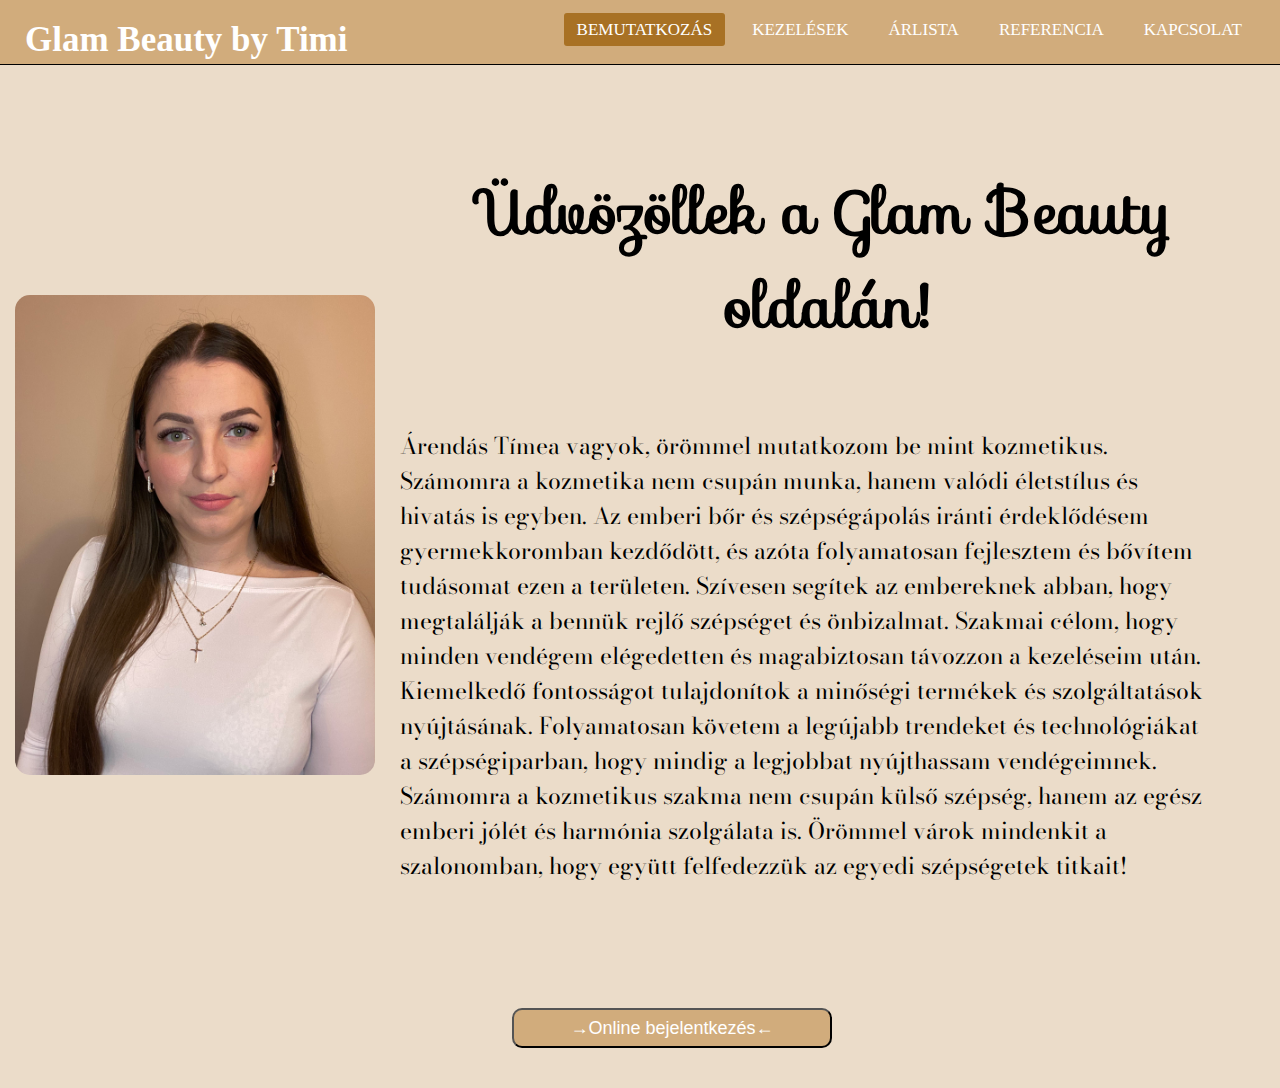
<file: index.html>
<!DOCTYPE html>
<html lang="hu">
    <head>
        <title>Glam Beauty by Timi</title>
        <meta charset="UTF-8">
        <meta name="describtion" content="Glam Beauty by Timi weboldal">
        <meta name="viewport" content="width=device-width, initial-scale=1">
        <meta name="keywords" content="html, kozmetika, árlista, glambeauty, salonic">
        <meta name="author" content="Tari Tibor">
        <link href="./css/stilus.css" rel="stylesheet">
        <link rel="icon" type="image/jpg" href="./kepek/logo.jpg">
        <link rel="stylesheet" href="https://cdnjs.cloudflare.com/ajax/libs/font-awesome/5.15.3/css/all.min.css">
        <link href='https://fonts.googleapis.com/css?family=Sofia' rel='stylesheet'>
        <link href='https://fonts.googleapis.com/css?family=Bodoni Moda' rel='stylesheet'>
    </head>
    
    <body>
        <nav>
            <input type="checkbox" id="check">
            <label for="check" class="checkbtn">
                <i class="fas fa-bars"></i>
            </label>
            <label class="logo">Glam Beauty by Timi</label>
            <ul>
                <li><a class="active" href="index.html">Bemutatkozás</a></li>
                <li><a href="kezelesek.html">Kezelések</a></li>
                <li><a href="arlista.html">Árlista</a></li>
                <li><a href="referencia.html">Referencia</a></li>                
                <li><a href="kapcsolat.html">Kapcsolat</a></li>                
            </ul>
        </nav>
            <main>
                <div class="keret">
                    <div class="kep">
                        <img src="./kepek/Timi1.jpg" rel="Timi">
                    </div>
                    <div class="szoveg">
                        <h1>Üdvözöllek a Glam Beauty oldalán!</h1>
                        <p>
                            Árendás Tímea vagyok, örömmel mutatkozom be mint kozmetikus. 
                            Számomra a kozmetika nem csupán munka, hanem valódi életstílus és hivatás is egyben. 
                            Az emberi bőr és szépségápolás iránti érdeklődésem gyermekkoromban kezdődött, és azóta folyamatosan fejlesztem és bővítem tudásomat ezen
                            a területen. Szívesen segítek az embereknek abban, hogy megtalálják a bennük rejlő szépséget és önbizalmat. Szakmai
                            célom, hogy minden vendégem elégedetten és magabiztosan távozzon a kezeléseim után. Kiemelkedő fontosságot tulajdonítok
                            a minőségi termékek és szolgáltatások nyújtásának. 
                            Folyamatosan követem a legújabb trendeket és technológiákat a szépségiparban, hogy mindig a legjobbat nyújthassam vendégeimnek. Számomra a kozmetikus szakma nem csupán külső szépség,
                            hanem az egész emberi jólét és harmónia szolgálata is. Örömmel várok mindenkit a szalonomban, hogy együtt felfedezzük az
                            egyedi szépségetek titkait!
                        </p>
                    </div>
                </div> 
                <form action="https://glambeauty.salonic.hu" target="_blank">
                    <button type="submit">&rarr;Online bejelentkezés&larr;</button>
                </form>        
            </main>
    </body>
</html>
</file>
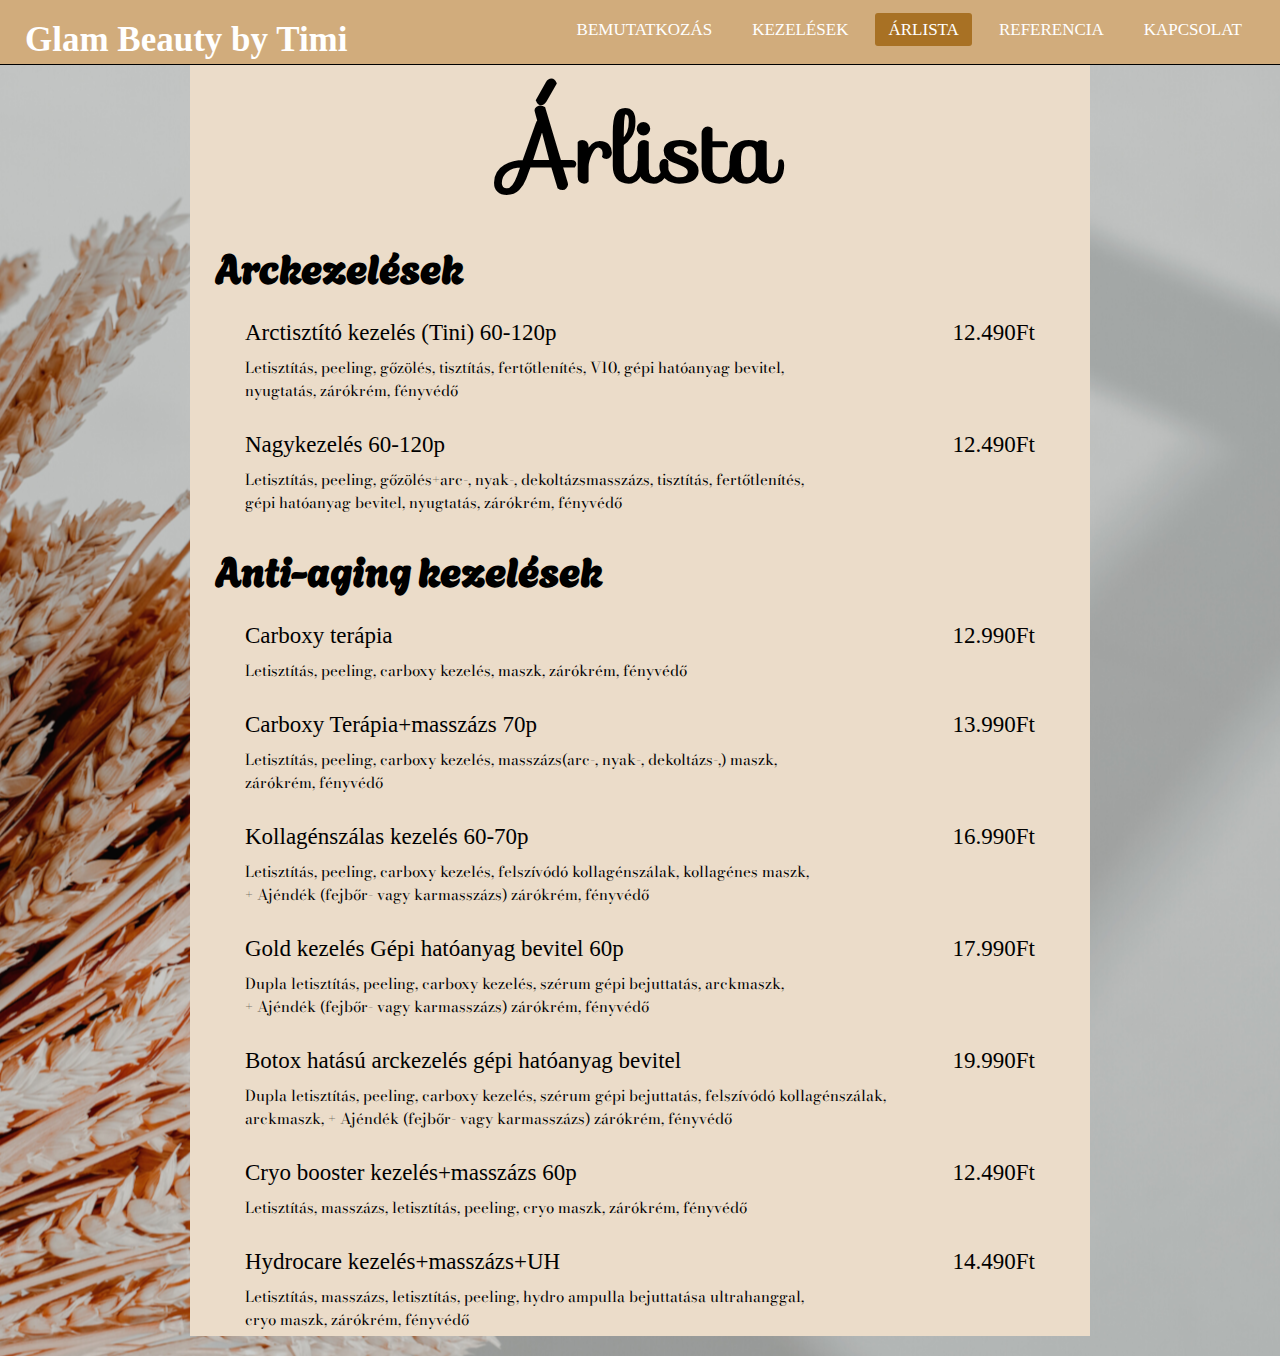
<file: arlista.html>
<!DOCTYPE html>
<html lang="hu">

<head>
    <title>Árlista</title>
    <meta charset="UTF-8">
    <meta name="describtion" content="Glam Beauty by Timi weboldal">
    <meta name="viewport" content="width=device-width, initial-scale=1">
    <meta name="keywords" content="html, kozmetika, árlista, glambeauty, salonic">
    <meta name="author" content="Tari Tibor">
    <link rel="icon" type="image/jpg" href="./kepek/logo.jpg">
    <link rel="stylesheet" href="https://cdnjs.cloudflare.com/ajax/libs/font-awesome/5.15.3/css/all.min.css">
    <link href="./css/stilus3.css" rel="stylesheet">
    <link href='https://fonts.googleapis.com/css?family=Sofia' rel='stylesheet'>
    <link href='https://fonts.googleapis.com/css?family=Agbalumo' rel='stylesheet'>
    <link href='https://fonts.googleapis.com/css?family=Bodoni Moda' rel='stylesheet'>
</head>

<body>
    <nav>
        <input type="checkbox" id="check">
        <label for="check" class="checkbtn">
            <i class="fas fa-bars"></i>
        </label>
        <label class="logo">Glam Beauty by Timi</label>
        <ul>
            <li><a href="index.html">Bemutatkozás</a></li>
            <li><a href="kezelesek.html">Kezelések</a></li>
            <li><a class="active" href="arlista.html">Árlista</a></li>
            <li><a href="referencia.html">Referencia</a></li>
            <li><a href="kapcsolat.html">Kapcsolat</a></li>
        </ul>
    </nav>
    <div id="keret">
        <h1>Árlista</h1>
        <h2>Arckezelések</h2>
        <table>
            <tr>
                <td class="kezeles">Arctisztító kezelés (Tini) 60-120p</td>
                <td class="ar">12.490Ft</td>
            </tr>
            <tr>
                <td class="leirat">Letisztítás, peeling, gőzölés, tisztítás, fertőtlenítés, V10, gépi hatóanyag bevitel, 
                    <br>nyugtatás, zárókrém, fényvédő</td>
            </tr>
        </table>

        <table>
            <tr>
                <td class="kezeles">Nagykezelés 60-120p</td>
                <td class="ar">12.490Ft</td>
            </tr>
            <tr>
                <td class="leirat">Letisztítás, peeling, gőzölés+arc-, nyak-, dekoltázsmasszázs, tisztítás, fertőtlenítés,
                    <br> gépi hatóanyag bevitel,
                    nyugtatás, zárókrém, fényvédő</td>
            </tr>
        </table>
        <h2>Anti-aging kezelések</h2>
        <table>
            <tr>
                <td class="kezeles">Carboxy terápia</td>
                <td class="ar">12.990Ft</td>
            </tr>
            <tr>
                <td class="leirat">Letisztítás, peeling, carboxy kezelés, maszk, zárókrém, fényvédő</td>
            </tr>
        </table>

        <table>
            <tr>
                <td class="kezeles">Carboxy Terápia+masszázs 70p</td>
                <td class="ar">13.990Ft</td>
            </tr>
            <tr>
                <td class="leirat">Letisztítás, peeling, carboxy kezelés, masszázs(arc-, nyak-, dekoltázs-,) maszk, 
                    <br>zárókrém, fényvédő</td>
            </tr>
        </table>

        <table>
            <tr>
                <td class="kezeles">Kollagénszálas kezelés 60-70p</td>
                <td class="ar">16.990Ft</td>
            </tr>
            <tr>
                <td class="leirat">Letisztítás, peeling, carboxy kezelés, felszívódó kollagénszálak, kollagénes maszk,<br> + Ajéndék (fejbőr- vagy karmasszázs) zárókrém, fényvédő
                </td>
            </tr>
        </table>

        <table>
            <tr>
                <td class="kezeles">Gold kezelés Gépi hatóanyag bevitel 60p</td>
                <td class="ar">17.990Ft</td>
            </tr>
            <tr>
                <td class="leirat">Dupla letisztítás, peeling, carboxy kezelés, szérum gépi bejuttatás, arckmaszk,
                    <br>+ Ajéndék (fejbőr- vagy karmasszázs) zárókrém, fényvédő
                </td>
            </tr>
        </table>

        <table>
            <tr>
                <td class="kezeles">Botox hatású arckezelés gépi hatóanyag bevitel</td>
                <td class="ar">19.990Ft</td>
            </tr>
            <tr>
                <td class="leirat">Dupla letisztítás, peeling, carboxy kezelés, szérum gépi bejuttatás, felszívódó kollagénszálak,
                    <br>arckmaszk, + Ajéndék (fejbőr- vagy karmasszázs) zárókrém, fényvédő
                </td>
            </tr>
        </table>

        <table>
            <tr>
                <td class="kezeles">Cryo booster kezelés+masszázs 60p</td>
                <td class="ar">12.490Ft</td>
            </tr>
            <tr>
                <td class="leirat">Letisztítás, masszázs, letisztítás, peeling, cryo maszk, zárókrém, fényvédő
                </td>
            </tr>
        </table>

        <table>
            <tr>
                <td class="kezeles">Hydrocare kezelés+masszázs+UH</td>
                <td class="ar">14.490Ft</td>
            </tr>
            <tr>
                <td class="leirat">Letisztítás, masszázs, letisztítás, peeling, hydro ampulla bejuttatása ultrahanggal,
                    <br>cryo maszk, zárókrém, fényvédő
                </td>
            </tr>
        </table>
    </div>
</body>

</html>
</file>
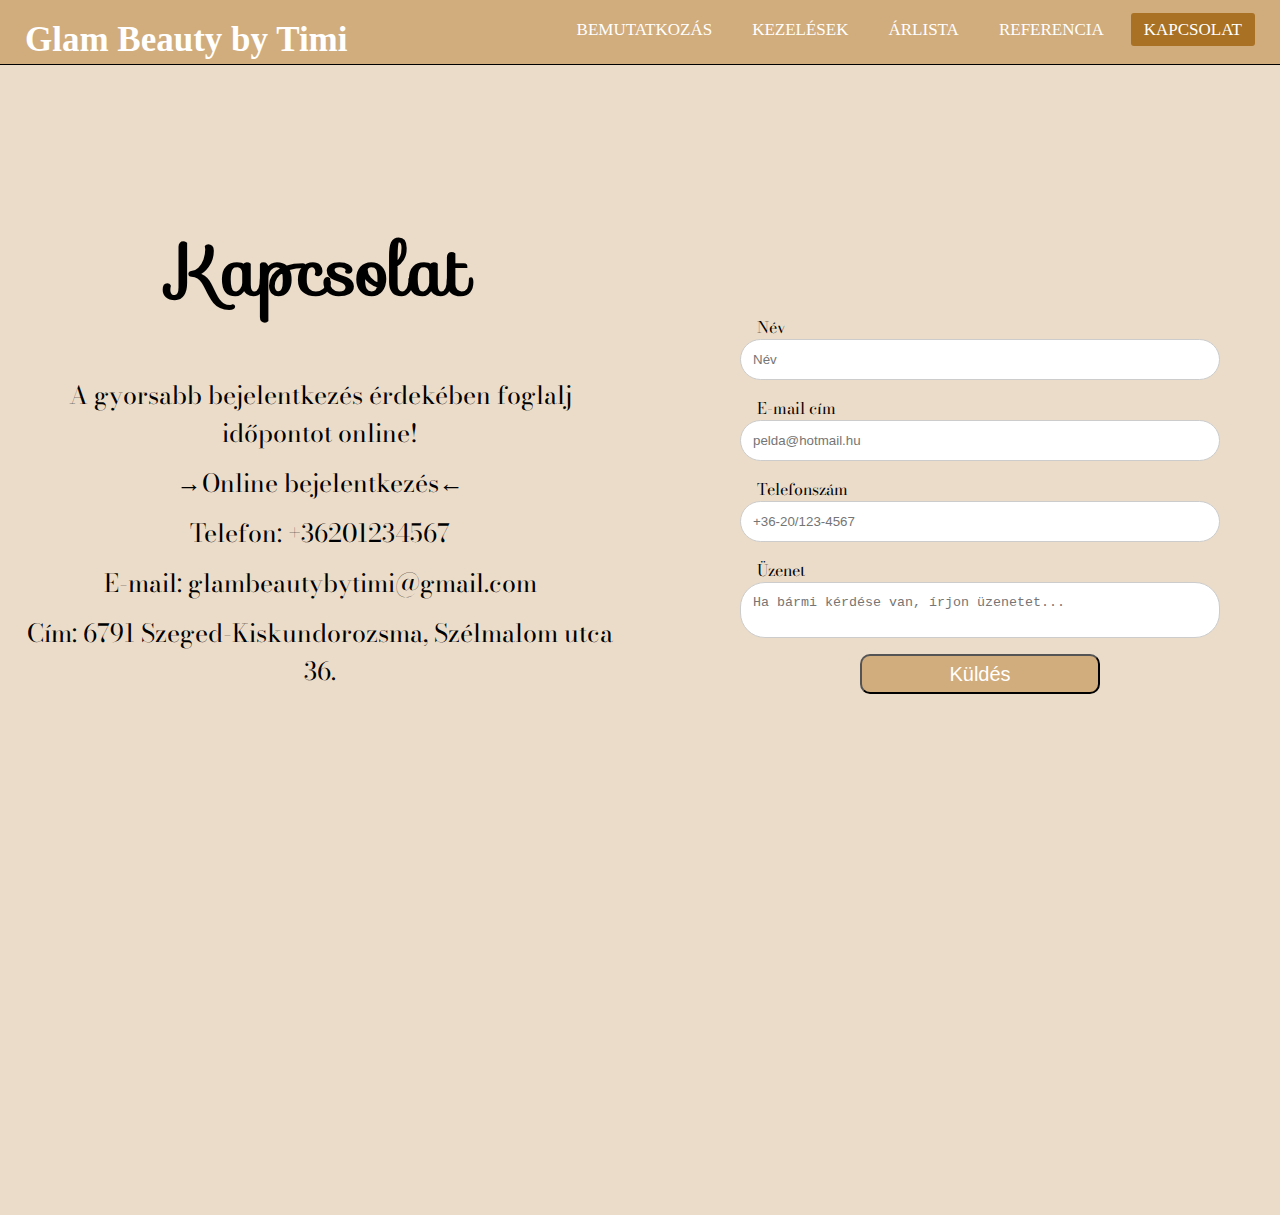
<file: kapcsolat.html>
<!DOCTYPE html>
<html lang="hu">
    <head>
        <title>Kaplcsolat</title>
        <meta charset="UTF-8">
        <meta name="describtion" content="Glam Beauty by Timi weboldal">
        <meta name="viewport" content="width=device-width, initial-scale=1">
        <meta name="keywords" content="html, kozmetika, árlista, glambeauty, salonic">
        <meta name="author" content="Tari Tibor">
        <link href="./css/stilus5.css" rel="stylesheet">
        <link rel="icon" type="image/jpg" href="./kepek/logo.jpg">
        <link rel="stylesheet" href="https://cdnjs.cloudflare.com/ajax/libs/font-awesome/5.15.3/css/all.min.css">
        <link href='https://fonts.googleapis.com/css?family=Sofia' rel='stylesheet'>
        <link href='https://fonts.googleapis.com/css?family=Agbalumo' rel='stylesheet'>
        <link href='https://fonts.googleapis.com/css?family=Bodoni Moda' rel='stylesheet'>
    </head>

    <body>
        <nav>
            <input type="checkbox" id="check">
            <label for="check" class="checkbtn">
                <i class="fas fa-bars"></i>
            </label>
            <label class="logo">Glam Beauty by Timi</label>
            <ul>
                <li><a href="index.html">Bemutatkozás</a></li>
                <li><a href="kezelesek.html">Kezelések</a></li>
                <li><a href="arlista.html">Árlista</a></li>
                <li><a href="referencia.html">Referencia</a></li>
                <li><a class="active" href="kapcsolat.html">Kapcsolat</a></li>
            </ul>
        </nav>
<div class="row">    
    <div class="bal col-fel">
        <h1>Kapcsolat</h1>
        <p class="bejel">A gyorsabb bejelentkezés érdekében foglalj időpontot online!</p>
        <p class="online"><a target="_blank" href="https://glambeauty.salonic.hu"> &rarr;Online bejelentkezés&larr; </a></p>
        <p>Telefon: +36201234567</p>
        <p class="mail"><a href="mailto:glambeautybytimi@gmail.com">E-mail: glambeautybytimi@gmail.com</a></p>
        <p class="cim"><a target="_blank" href="https://www.google.com/maps/place/Szeged,+Sz%C3%A9lmalom+u.+36,+6791/@46.2791164,20.0728069,17z/data=!3m1!4b1!4m6!3m5!1s0x47448768ea1c2c31:0x8e1a7a851a9cbf75!8m2!3d46.2791164!4d20.0728069!16s%2Fg%2F11l5cm7wvt?entry=ttu">Cím: 6791 Szeged-Kiskundorozsma, Szélmalom utca 36.</a></p>
        <p><iframe
            src="https://www.google.com/maps/embed?pb=!1m18!1m12!1m3!1d2757.5464849726227!2d20.072806900000003!3d46.2791164!2m3!1f0!2f0!3f0!3m2!1i1024!2i768!4f13.1!3m3!1m2!1s0x47448768ea1c2c31%3A0x8e1a7a851a9cbf75!2sSzeged%2C%20Sz%C3%A9lmalom%20u.%2036%2C%206791!5e0!3m2!1shu!2shu!4v1701202874324!5m2!1shu!2shu"
            style="border:0;" allowfullscreen="" loading="lazy"
            referrerpolicy="no-referrer-when-downgrade">
        </iframe></p>

    </div>
    <div class="jobb col-fel">
        <form action="kapcsolat.html">
            <label class="urlap" for="nev">Név</label>
            <input type="text" id="nev" name="nev" placeholder="Név">

            <label class="urlap" for="email">E-mail cím</label>
            <input type="text" id="email" name="email" placeholder="pelda@hotmail.hu">

            <label class="urlap" for="tel">Telefonszám</label>
            <input type="text" id="tel" name="tel" placeholder="+36-20/123-4567">

            <label class="urlap" for="uzenet">Üzenet</label>
            <textarea type="text" id="uzenet" name="uzenet" placeholder="Ha bármi kérdése van, írjon üzenetet..."></textarea>
            <input type="submit" value="Küldés">
        </form>
    </div>
</div>

</body>

</html>
</file>
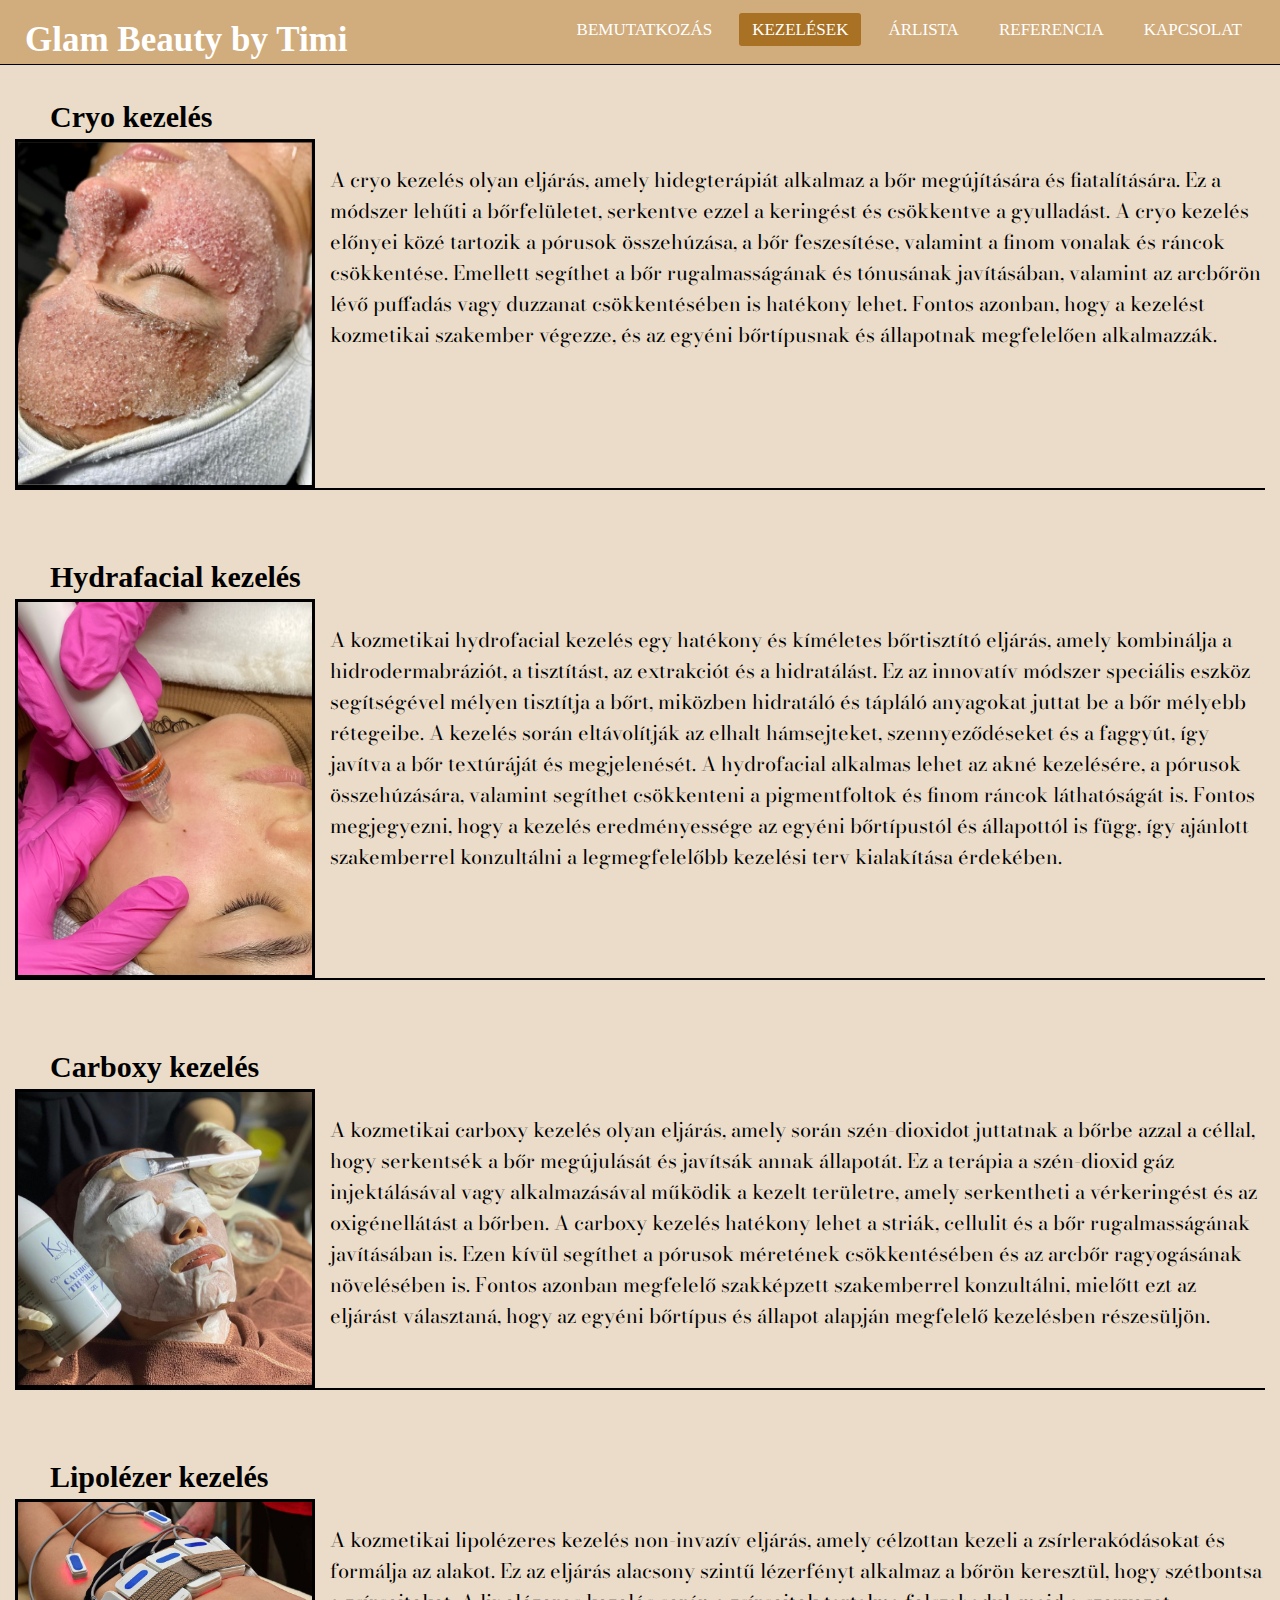
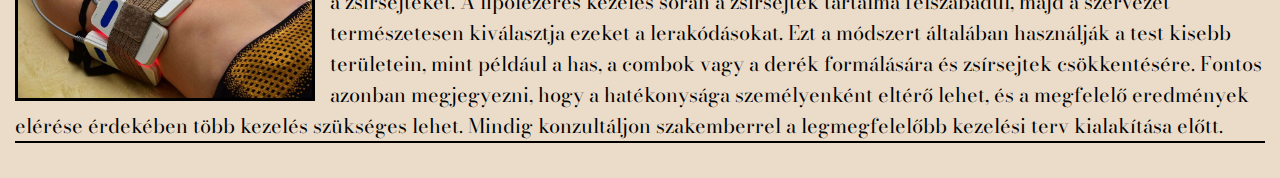
<file: kezelesek.html>
<!DOCTYPE html>
<html lang="hu">
    <head>
        <title>Kezelések</title>
        <meta charset="UTF-8">
        <meta name="describtion" content="Glam Beauty by Timi weboldal">
        <meta name="viewport" content="width=device-width, initial-scale=1">
        <meta name="keywords" content="html, kozmetika, árlista, glambeauty, salonic">
        <meta name="author" content="Tari Tibor">
        <link rel="stylesheet" href="https://cdnjs.cloudflare.com/ajax/libs/font-awesome/5.15.3/css/all.min.css">
        <link rel="icon" type="image/jpg" href="./kepek/logo.jpg">
        <link href="./css/stilus2.css" rel="stylesheet">
        <link href='https://fonts.googleapis.com/css?family=Bodoni Moda' rel='stylesheet'>
    </head>

    <body>
        <nav>
            <input type="checkbox" id="check">
            <label for="check" class="checkbtn">
                <i class="fas fa-bars"></i>
            </label>
            <label class="logo">Glam Beauty by Timi</label>
            <ul>
                <li><a href="index.html">Bemutatkozás</a></li>
                <li><a class="active" href="kezelesek.html">Kezelések</a></li>
                <li><a href="arlista.html">Árlista</a></li>
                <li><a href="referencia.html">Referencia</a></li>
                <li><a href="kapcsolat.html">Kapcsolat</a></li>
            </ul>
        </nav>


        <content>
            <h3>Cryo kezelés</h3>

            <div class="kepek">
             <img class="img1" src=./kepek/arckez3.jpg alt="Első kezelés kép">
             <p class="leirat">
                A cryo kezelés olyan eljárás, amely hidegterápiát alkalmaz a bőr megújítására és fiatalítására. Ez a módszer lehűti a bőrfelületet,
                serkentve ezzel a keringést és csökkentve a gyulladást. A cryo kezelés előnyei közé tartozik a pórusok összehúzása, a bőr feszesítése, valamint a finom vonalak és ráncok csökkentése.
                Emellett segíthet a bőr rugalmasságának és tónusának javításában, valamint az arcbőrön lévő puffadás vagy duzzanat
                csökkentésében is hatékony lehet. Fontos azonban, hogy a kezelést kozmetikai szakember végezze, és az egyéni bőrtípusnak
                és állapotnak megfelelően alkalmazzák.

            </p>
            </div>

            <h3>Hydrafacial kezelés</h3>

            <div class="kepek">
                <img class="img2" src=./kepek/arckez7.jpg alt="Második kezelés kép">
                <p class="leirat">
                    A kozmetikai hydrofacial kezelés egy hatékony és kíméletes bőrtisztító eljárás, amely kombinálja a hidrodermabráziót, a
                    tisztítást, az extrakciót és a hidratálást. Ez az innovatív módszer speciális eszköz segítségével mélyen tisztítja a
                    bőrt, miközben hidratáló és tápláló anyagokat juttat be a bőr mélyebb rétegeibe. A kezelés során eltávolítják az elhalt
                    hámsejteket, szennyeződéseket és a faggyút, így javítva a bőr textúráját és megjelenését. A hydrofacial alkalmas lehet
                    az akné kezelésére, a pórusok összehúzására, valamint segíthet csökkenteni a pigmentfoltok és finom ráncok láthatóságát
                    is. Fontos megjegyezni, hogy a kezelés eredményessége az egyéni bőrtípustól és állapottól is függ, így ajánlott
                    szakemberrel konzultálni a legmegfelelőbb kezelési terv kialakítása érdekében.
                </p>
            </div>

            <h3>Carboxy kezelés</h3>

            <div class="kepek">
                <img class="img3" src=./kepek/arckez8.jpg alt="Harmadik kezelés kép">
                <p class="leirat">
                A kozmetikai carboxy kezelés olyan eljárás, amely során szén-dioxidot juttatnak a bőrbe azzal a céllal, hogy serkentsék a
                bőr megújulását és javítsák annak állapotát. Ez a terápia a szén-dioxid gáz injektálásával vagy alkalmazásával működik a
                kezelt területre, amely serkentheti a vérkeringést és az oxigénellátást a bőrben. A carboxy kezelés hatékony lehet a
                striák, cellulit és a bőr rugalmasságának javításában is. Ezen kívül segíthet a pórusok méretének csökkentésében és az
                arcbőr ragyogásának növelésében is. Fontos azonban megfelelő szakképzett szakemberrel konzultálni, mielőtt ezt az
                eljárást választaná, hogy az egyéni bőrtípus és állapot alapján megfelelő kezelésben részesüljön.
            </div>

            <h3>Lipolézer kezelés</h3>

            <div class="kepek">
                <img class="img4" src=./kepek/lipolezer.jpg alt="Harmadik kezelés kép">
                <p class="leirat">
                    A kozmetikai lipolézeres kezelés non-invazív eljárás, amely célzottan kezeli a zsírlerakódásokat és formálja az
                    alakot. Ez az eljárás alacsony szintű lézerfényt alkalmaz a bőrön keresztül, hogy szétbontsa a zsírsejteket. A
                    lipolézeres kezelés során a zsírsejtek tartalma felszabadul, majd a szervezet természetesen kiválasztja ezeket a
                    lerakódásokat. Ezt a módszert általában használják a test kisebb területein, mint például a has, a combok vagy a derék
                    formálására és zsírsejtek csökkentésére. Fontos azonban megjegyezni, hogy a hatékonysága személyenként eltérő lehet, és
                    a megfelelő eredmények elérése érdekében több kezelés szükséges lehet. Mindig konzultáljon szakemberrel a legmegfelelőbb
                    kezelési terv kialakítása előtt.
                </p>
                
            </div>
        </content>
    </body>
</html>
</file>
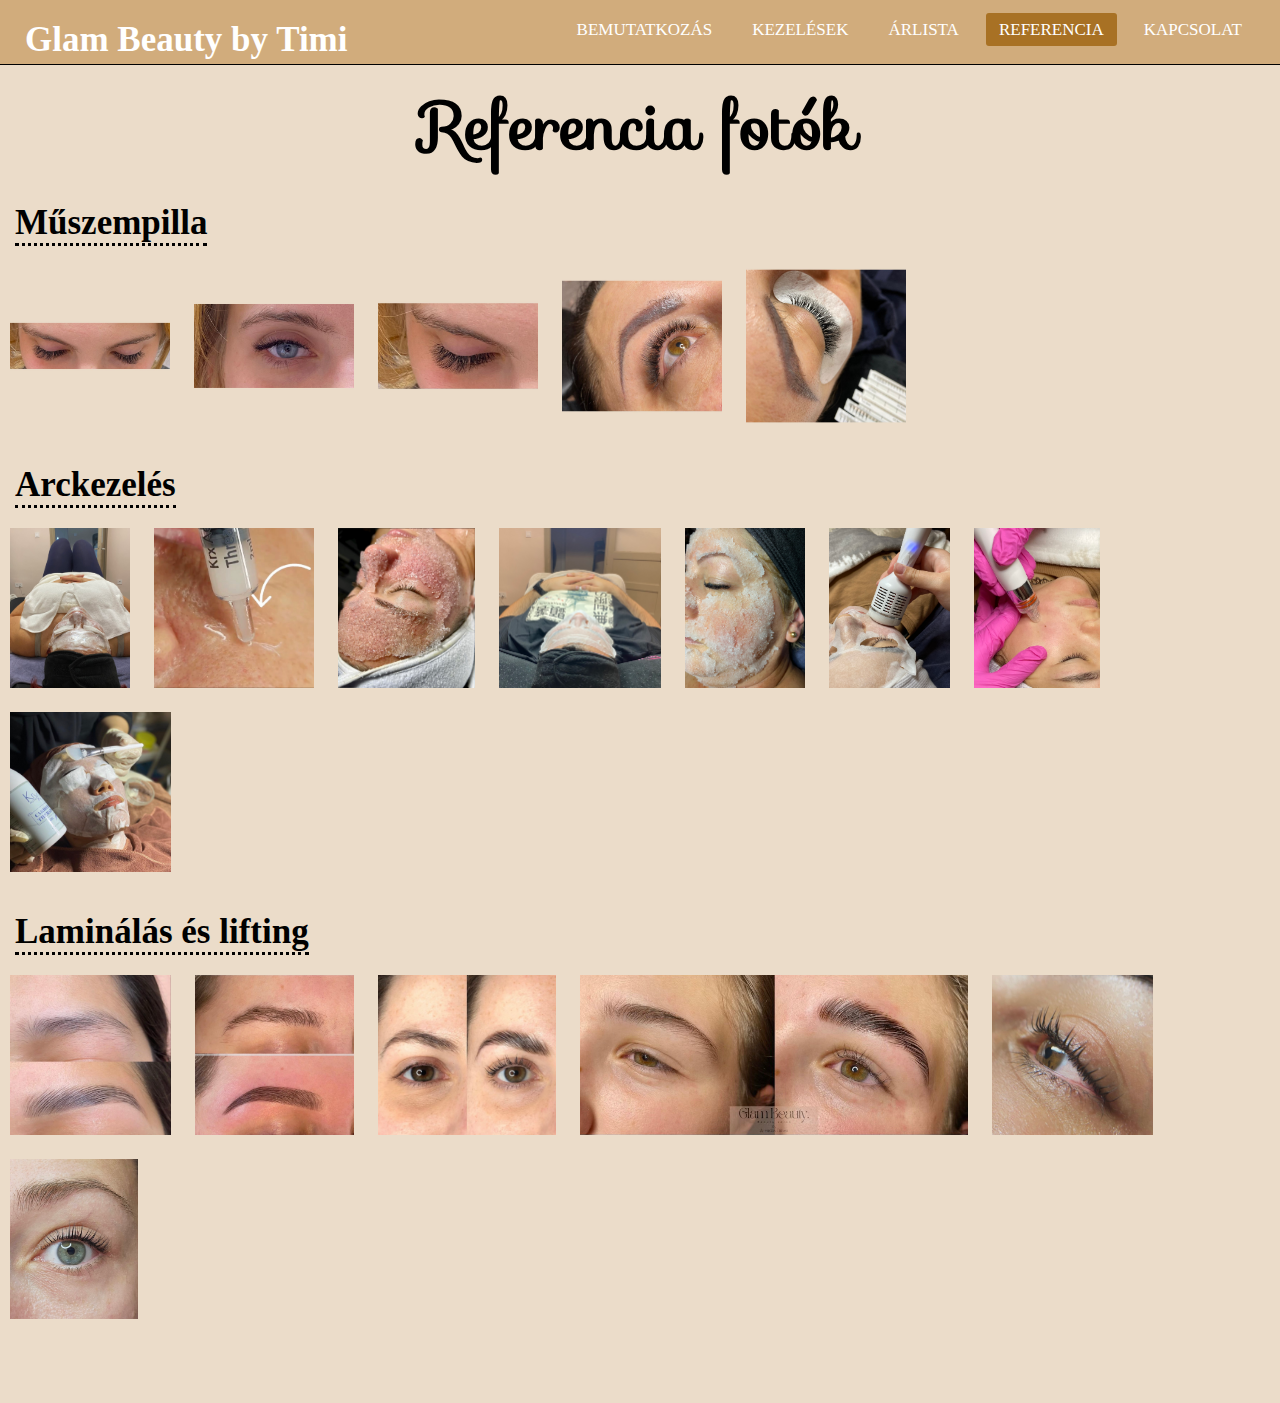
<file: referencia.html>
<!DOCTYPE html>
<html lang="hu">

<head>
    <title>Referencia</title>
    <meta charset="UTF-8">
    <meta name="describtion" content="Glam Beauty by Timi weboldal">
    <meta name="viewport" content="width=device-width, initial-scale=1">
    <meta name="keywords" content="html, kozmetika, árlista, glambeauty, salonic">
    <meta name="author" content="Tari Tibor">
    <link rel="stylesheet" href="https://cdnjs.cloudflare.com/ajax/libs/font-awesome/5.15.3/css/all.min.css">
    <link rel="icon" type="image/jpg" href="./kepek/logo.jpg">
    <link href="./css/stilus4.css" rel="stylesheet">
    <link href='https://fonts.googleapis.com/css?family=Sofia' rel='stylesheet'>
</head>

<body>
    <nav>
        <input type="checkbox" id="check">
        <label for="check" class="checkbtn">
            <i class="fas fa-bars"></i>
        </label>
        <label class="logo">Glam Beauty by Timi</label>
        <ul>
            <li><a href="index.html">Bemutatkozás</a></li>
            <li><a href="kezelesek.html">Kezelések</a></li>
            <li><a href="arlista.html">Árlista</a></li>
            <li><a class="active" href="referencia.html">Referencia</a></li>
            <li><a href="kapcsolat.html">Kapcsolat</a></li>
        </ul>
    </nav>
    <h1>Referencia fotók</h1>
    
    <h2>Műszempilla</h2>

    <div class="keret">
        <div class="kepek">
            <a target="_blank" href="./kepek/pilla1.jpg">
                <img src="./kepek/pilla1.jpg" alt="Műszempilla első kép" height="400">
            </a>
        </div>
       
        <div class="kepek">
            <a target="_blank" href="./kepek/pilla2.jpg">
                <img src="./kepek/pilla2.jpg" alt="Műszempilla második kép" height="400">
            </a>
        </div>
   
        <div class="kepek">
            <a target="_blank" href="./kepek/pilla3.jpg">
                <img src="./kepek/pilla3.jpg" alt="Műszempilla harmadik kép" height="400">                </a>
        </div>
       
        <div class="kepek">
            <a target="_blank" href="./kepek/pilla4.jpg">
                <img src="./kepek/pilla4.jpg" alt="műszempilla negyedik kép" height="400">
            </a>
        </div>
        <div class="kepek">
            <a target="_blank" href="./kepek/pilla5.jpg">
                <img src="./kepek/pilla5.jpg" alt="műszempilla ötödik kép" height="400">
            </a>
        </div>
    </div>

    <h2>Arckezelés</h2>

    <div class="keret">
        <div class="kepek">
            <a target="_blank" href="./kepek/arckez1.jpg">
                <img src="./kepek/arckez1.jpg" alt="Arckezelés első kép" height="400">
            </a>
        </div>

        <div class="kepek">
            <a target="_blank" href="./kepek/arckez2.jpg">
                <img src="./kepek/arckez2.jpg" alt="Arckezelés második kép" height="400">
            </a>
        </div>
    
        <div class="kepek">
            <a target="_blank" href="./kepek/arckez3.jpg">
                <img src="./kepek/arckez3.jpg" alt="Arckezelés harmadik kép" height="400"> </a>
        </div>
    
        <div class="kepek">
            <a target="_blank" href="./kepek/arckez4.jpg">
                <img src="./kepek/arckez4.jpg" alt="Arckezelés negyedik kép" height="400">
            </a>
        </div>
        <div class="kepek">
            <a target="_blank" href="./kepek/arckez5.jpg">
                <img src="./kepek/arckez5.jpg" alt="Arckezelés ötödik kép" height="400">
            </a>
        </div>

        <div class="kepek">
            <a target="_blank" href="./kepek/arckez6.jpg">
                <img src="./kepek/arckez6.jpg" alt="Arckezelés hatodik kép" height="400">
            </a>
        </div>

        <div class="kepek">
            <a target="_blank" href="./kepek/arckez7.jpg">
                <img src="./kepek/arckez7.jpg" alt="Arckezelés hetedik kép" height="400">
            </a>
        </div>

        <div class="kepek">
            <a target="_blank" href="./kepek/arckez8.jpg">
                <img src="./kepek/arckez8.jpg" alt="Arckezelés nyolcadik kép" height="400">
            </a>
        </div>
    </div>

    <h2>Laminálás és lifting</h2>

    <div class="keret utolso">
        <div class="kepek">
            <a target="_blank" href="./kepek/lami1.jpg">
                <img src="./kepek/lami1.jpg" alt="Szemöldök lifting első kép" height="400">
            </a>
        </div>
    
        <div class="kepek">
            <a target="_blank" href="./kepek/lami2.jpg">
                <img src="./kepek/lami2.jpg" alt="Szemöldök lifting második kép" height="400">
            </a>
        </div>
    
        <div class="kepek">
            <a target="_blank" href="./kepek/lami3.jpg">
                <img src="./kepek/lami3.jpg" alt="Szemöldök lifting harmadik kép" height="400"> </a>
        </div>
        <div class="kepek">
            <a target="_blank" href="./kepek/lami6.jpg">
                <img src="./kepek/lami6.jpg" alt="Szempilla laminálás negyedik kép" height="400">
            </a>
        </div>
        <div class="kepek">
            <a target="_blank" href="./kepek/lami4.jpg">
                <img src="./kepek/lami4.jpg" alt="Szempilla laminálás első kép" height="400">
            </a>
        </div>
        <div class="kepek">
            <a target="_blank" href="./kepek/lami5.jpg">
                <img src="./kepek/lami5.jpg" alt="Szempilla laminálás második kép" height="400">
            </a>
        </div>
    </div>

</body>

</html>
</file>
<file: css/stilus.css>
* {
    margin: 0;
    padding: 0;
    text-decoration: none;
    list-style: none;
    box-sizing: border-box;
}

/*<------ Navigációs menü eleje ------>*/
nav {
    background: #d1ac7c;
    height: 65px;
    width: 100%;
    border-bottom-style: solid;
    border-width: 1px;

}
label.logo{
    color: white;
    font-size: 35px;
    line-height: 80px;
    padding: 0px 25px;
    font-weight: bold;
}
nav ul{
    float: right;
    margin-right: 20px;
}
nav ul li{
    display: inline-block;
    line-height: 60px;
    margin: 0 5px;
}
nav ul li a{
    color: white;
    font-size: 17px;
    padding: 7px 13px;
    border-radius: 3px;
    text-transform: uppercase;
}
li a.active,li a:hover {
    background: #a87124;
    transition: .5s;
}
.checkbtn{
    font-size: 30px;
    color: white;
    float: right;
    line-height: 80px;
    margin-right: 40px;
    cursor: pointer;
    display: none;
}
#check{
    display: none;
}
@media (max-width:1000px){
    label.logo{
        font-size: 35px;
        padding-left: 50px;
    }
    nav ul li a{
        font-size: 16px;
    }
}
@media (max-width:530px) {
    label.logo{
        font-size: 22px;
    }
}
@media (max-width:1225px){
    .checkbtn{
        display: block;
    }
    ul{
       position: fixed;
       width: 100%;
       height: 100vh;
       background: #d1ac7c;
       top: 65px;
       left: -100%; 
       text-align: center;
       transition: all .5s;
    }
    nav ul li{
        display: block;
        margin: 50px 0;
        line-height: 30px;
    }
    nav ul li a{
        font-size: 20px;
    }
    li a:hover,li a.active{
        background: none;
        color:#2c3e50;
    }
    #check:checked ~ ul{
        left: 0;
    }
}
/*<------ Navigációs menü vége ------>*/
body {
    font-family: 'Times New Roman';
    background: #ebdcc9;
    background-size: cover;
    height: calc(100vh - 80px);
}
.keret{
    display:grid;
    align-items: center;
    grid-template-columns: 1fr 4fr;
}
h1{
    font-family: 'Sofia';
    font-size: 60px;
    text-align: center;
    padding-top:0px;
}
img{
    height: 480px;
    border-radius: 15px;
    margin-left:15px;
}
p{
    font-family:'Bodoni Moda';
    font-size:23px;
    padding-top:50px;
    margin:25px;
    margin-right:70px;
}
h1,img{
    margin-top:100px;
}
button[type=submit]{
    width:25%;
    height: 40px;
    cursor:pointer;
    border-radius: 10px;
    margin-left:40%;
    margin-top:100px;
    margin-bottom:40px;
    background-color: #d1ac7c;
    color:white;
    font-size:18px;
}
button[type=submit]:hover{
    background: #a87124;
        transition: .5s;
}
</file>
<file: css/stilus3.css>
* {
    margin: 0;
    padding: 0;
    text-decoration: none;
    list-style: none;
    box-sizing: border-box;
}

/*<------ Navigációs menü eleje ------>*/
nav {
    background: #d1ac7c;
    height: 65px;
    width: 100%;
    border-bottom-style: solid;
    border-width: 1px;

}

label.logo {
    color: white;
    font-size: 35px;
    line-height: 80px;
    padding: 0px 25px;
    font-weight: bold;
}

nav ul {
    float: right;
    margin-right: 20px;
}

nav ul li {
    display: inline-block;
    line-height: 60px;
    margin: 0 5px;
}

nav ul li a {
    color: white;
    font-size: 17px;
    padding: 7px 13px;
    border-radius: 3px;
    text-transform: uppercase;
}

li a.active,li a:hover {
    background: #a87124;
    transition: .5s;
}

.checkbtn {
    font-size: 30px;
    color: white;
    float: right;
    line-height: 80px;
    margin-right: 40px;
    cursor: pointer;
    display: none;
}

#check {
    display: none;
}

@media (max-width:1000px) {
    label.logo {
        font-size: 35px;
        padding-left: 50px;
    }

    nav ul li a {
        font-size: 16px;
    }
}

@media (max-width:530px) {
    label.logo {
        font-size: 22px;
    }
}

@media (max-width:1225px) {
    .checkbtn {
        display: block;
    }

    ul {
        position: fixed;
        width: 100%;
        height: 100vh;
        background: #d1ac7c;
        top: 65px;
        left: -100%;
        text-align: center;
        transition: all .5s;
    }

    nav ul li {
        display: block;
        margin: 50px 0;
        line-height: 30px;
    }

    nav ul li a {
        font-size: 20px;
    }

    li a:hover,li a.active {
        background: none;
        color: #2c3e50;
    }

    #check:checked ~ ul {
        left: 0;
    }
}

/*<------ Navigációs menü vége ------>*/

/*<------ Háttér beállítása ------>*/
body {
    background: url('../kepek/arhatter.png') #ebdcc9 no-repeat center center fixed;
}
/*<------ Tartalmi elemek elhelyezése és formázása ------>*/
#keret{
    margin:auto;
    width:900px;
    background-color: #ebdcc9;
}
h1{
    text-align: center;
    font-family:'Sofia';
    font-size:90px;
    padding:15px;
}
h2{
    margin-left:25px;
    font-family:'Agbalumo';
    font-size:40px;
}
table{
    width: 800px;
    border-width: 3px;
    border-style:none;
    border-collapse:collapse;
    margin:20px 50px;
}
th, td{
    padding:5px;
}
.ar{
    text-align:right;
}
.kezeles, .ar{
    font-size:23px;
}
.leirat{
    font-family:'Bodoni Moda';
    font-size:15px
}
</file>
<file: css/stilus5.css>
* {
    margin: 0;
    padding: 0;
    text-decoration: none;
    list-style: none;
    box-sizing: border-box;
}

/*<------ Navigációs menü eleje ------>*/
nav {
    background: #d1ac7c;
    height: 65px;
    width: 100%;
    border-bottom-style: solid;
    border-width: 1px;

}
label.logo{
    color: white;
    font-size: 35px;
    line-height: 80px;
    padding: 0px 25px;
    font-weight: bold;
}
nav ul{
    float: right;
    margin-right: 20px;
}
nav ul li{
    display: inline-block;
    line-height: 60px;
    margin: 0 5px;
}
nav ul li a{
    color: white;
    font-size: 17px;
    padding: 7px 13px;
    border-radius: 3px;
    text-transform: uppercase;
}
li a.active,li a:hover {
    background: #a87124;
    transition: .5s;
}
.checkbtn{
    font-size: 30px;
    color: white;
    float: right;
    line-height: 80px;
    margin-right: 40px;
    cursor: pointer;
    display: none;
}
#check{
    display: none;
}
@media (max-width:1000px){
    label.logo{
        font-size: 35px;
        padding-left: 50px;
    }
    nav ul li a{
        font-size: 16px;
    }
}
@media (max-width:530px) {
    label.logo{
        font-size: 22px;
    }
}
@media (max-width:1225px){
    .checkbtn{
        display: block;
    }
    ul{
       position: fixed;
       width: 100%;
       height: 100vh;
       background: #d1ac7c;
       top: 65px;
       left: -100%; 
       text-align: center;
       transition: all .5s;
    }
    nav ul li{
        display: block;
        margin: 50px 0;
        line-height: 30px;
    }
    nav ul li a{
        font-size: 20px;
    }
    li a:hover,li a.active{
        background: none;
        color:#2c3e50;
    }
    #check:checked ~ ul{
        left: 0;
    }
}
/*<------ Navigációs menü vége ------>*/

body{
    background: #ebdcc9;
}
.bal {
    background-color:#ebdcc9;
    border-radius: 5px;
    margin-top: 150px;
}
.jobb{
    background-color: #ebdcc9;
    border-radius: 5px;
    margin-top:250px;
}
.col-fel{
    width: 50%;
    height: 100vh;
}

[class*=col-] {
    float: left;
}
form{
    width:75%;
    margin-left:100px;
}
label.urlap{
    margin-left:17px;
    font-family:'Bodoni Moda';
}

input[type=text], select,textarea{
    display: block;
    width: 100%;
    height: 100%;
    padding: 12px;
    border: 1px groove #ccc;
    border-radius: 25px;
    box-sizing: border-box;
    margin: top 6px;
    margin-bottom: 16px;
    resize: none;
}
#uzi{
    height: 200px;
}
input[type=submit]{
    width:50%;
    height:40px;
    margin-left: 25%;
    border-radius:10px;
    background-color: #d1ac7c;
    color:white;
    cursor:pointer;
    font-size: 20px;
}
input[type=submit]:hover{
    background: #a87124;
    transition: .5s;
}
h1{
    text-align:center;
    margin-bottom:50px;
    font-size:70px;
    font-family: 'Sofia';
}
p, a{
    text-align:center;
    font-size:25px;

}
.mail, .cim{
    cursor:pointer;
}
div a:link, div a:visited {
    text-decoration:none;
    color:black
}
div a:hover, div a:active{
    text-decoration:double;
    color: #a87124;
}
p{
    margin: 12px;
    font-family: 'Bodoni Moda';
}
iframe{
    width:514.5px;
    height:450px;
}
</file>
<file: css/stilus2.css>
* {
    margin: 0;
    padding: 0;
    text-decoration: none;
    list-style: none;
    box-sizing: border-box;
}

/*<------ Navigációs menü eleje ------>*/
nav {
    background: #d1ac7c;
    height: 65px;
    width: 100%;
    border-bottom-style: solid;
    border-width: 1px;

}

label.logo {
    color: white;
    font-size: 35px;
    line-height: 80px;
    padding: 0px 25px;
    font-weight: bold;
}

nav ul {
    float: right;
    margin-right: 20px;
}

nav ul li {
    display: inline-block;
    line-height: 60px;
    margin: 0 5px;
}

nav ul li a {
    color: white;
    font-size: 17px;
    padding: 7px 13px;
    border-radius: 3px;
    text-transform: uppercase;
}

li a.active,li a:hover {
    background: #a87124;
    transition: .5s;
}

.checkbtn {
    font-size: 30px;
    color: white;
    float: right;
    line-height: 80px;
    margin-right: 40px;
    cursor: pointer;
    display: none;
}

#check {
    display: none;
}

@media (max-width:1000px) {
    label.logo {
        font-size: 35px;
        padding-left: 50px;
    }

    nav ul li a {
        font-size: 16px;
    }
}

@media (max-width:530px) {
    label.logo {
        font-size: 22px;
    }
}

@media (max-width:1225px) {
    .checkbtn {
        display: block;
    }

    ul {
        position: fixed;
        width: 100%;
        height: 100vh;
        background: #d1ac7c;
        top: 65px;
        left: -100%;
        text-align: center;
        transition: all .5s;
    }

    nav ul li {
        display: block;
        margin: 50px 0;
        line-height: 30px;
    }

    nav ul li a {
        font-size: 20px;
    }

    li a:hover,li a.active {
        background: none;
        color: #2c3e50;
    }

    #check:checked~ul {
        left: 0;
    }
}
/*<------ Navigációs menü vége ------>*/

body {
    background-color: #ebdcc9
}
h3 {
    font-size: 30px;
    font-weight: bold;
    margin-left: 50px;
    padding-top:35px;
}
.kepek{
    margin-top:5px;
    margin-left:15px;
    margin-right:15px;
    margin-bottom: 35px;
    border-bottom:2px solid black;
}
.kepek::after{
    content:"";
    clear: both;
    display: table;
}
img{
    float:left;
    width:300px;
    border:3px solid black; 
    margin-right:15px;
}

.leirat {
    padding-top:25px;
    font-family: 'Bodoni Moda';
    font-size: 20px;
}
</file>
<file: css/stilus4.css>
* {
    margin: 0;
    padding: 0;
    text-decoration: none;
    list-style: none;
    box-sizing: border-box;
}

/*<------ Navigációs menü eleje ------>*/
nav {
    background: #d1ac7c;
    height: 65px;
    width: 100%;
    border-bottom-style: solid;
    border-width: 1px;
}

label.logo {
    color: white;
    font-size: 35px;
    line-height: 80px;
    padding: 0px 25px;
    font-weight: bold;
}

nav ul {
    float: right;
    margin-right: 20px;
}

nav ul li {
    display: inline-block;
    line-height: 60px;
    margin: 0 5px;
}

nav ul li a {
    color: white;
    font-size: 17px;
    padding: 7px 13px;
    border-radius: 3px;
    text-transform: uppercase;
}

li a.active,li a:hover {
    background: #a87124;
    transition: .5s;
}

.checkbtn {
    font-size: 30px;
    color: white;
    float: right;
    line-height: 80px;
    margin-right: 40px;
    cursor: pointer;
    display: none;
}

#check {
    display: none;
}

@media (max-width:1000px) {
    label.logo {
        font-size: 35px;
        padding-left: 50px;
    }

    nav ul li a {
        font-size: 16px;
    }
}

@media (max-width:530px) {
    label.logo {
        font-size: 22px;
    }
}

@media (max-width:1225px) {
    .checkbtn {
        display: block;
    }

    ul {
        position: fixed;
        width: 100%;
        height: 100vh;
        background: #d1ac7c;
        top: 65px;
        left: -100%;
        text-align: center;
        transition: all .5s;
    }

    nav ul li {
        display: block;
        margin: 50px 0;
        line-height: 30px;
    }

    nav ul li a {
        font-size: 20px;
    }

    li a:hover,li a.active {
        background: none;
        color: #2c3e50;
    }

    #check:checked~ul {
        left: 0;
    }
}

/*<------ Navigációs menü vége ------>*/

/*<------ Háttér beállítása ------>*/
body {
    font-family: 'Times New Roman';
    background: #ebdcc9;
    background-size: cover;
    height: calc(100vh - 80px);
}
/*<------ Képek elhelyezése ------>*/

.kepek {
    display: inline-block;
    margin: 5px;
}
div a:hover{
    border: none;
}

.kepek img {
    width: auto;
    height: 170px;
    margin: 0 auto;
    padding: 5px;
}
.keret img {
    transition: 1s ease;
}

.keret img:hover {
    -webkit-transform: scale(1.2);
    -ms-transform: scale(1.2);
    transform: scale(1.2);
    transition: 1s ease;
}
h1 {
    font-family: 'Sofia';
    font-size: 65px;
    margin: 2px;
    margin-top: 10px;
    text-align: center;
}
h2 {
    font-size: 35px;
    margin-top: 2%;
    margin-bottom: 10px;
    margin-left: 15px;
    border-bottom-style:dotted;
    width:fit-content;
}
.utolso{
    padding-bottom: 70px;
}
a:link {
    text-decoration:none;
}
</file>
